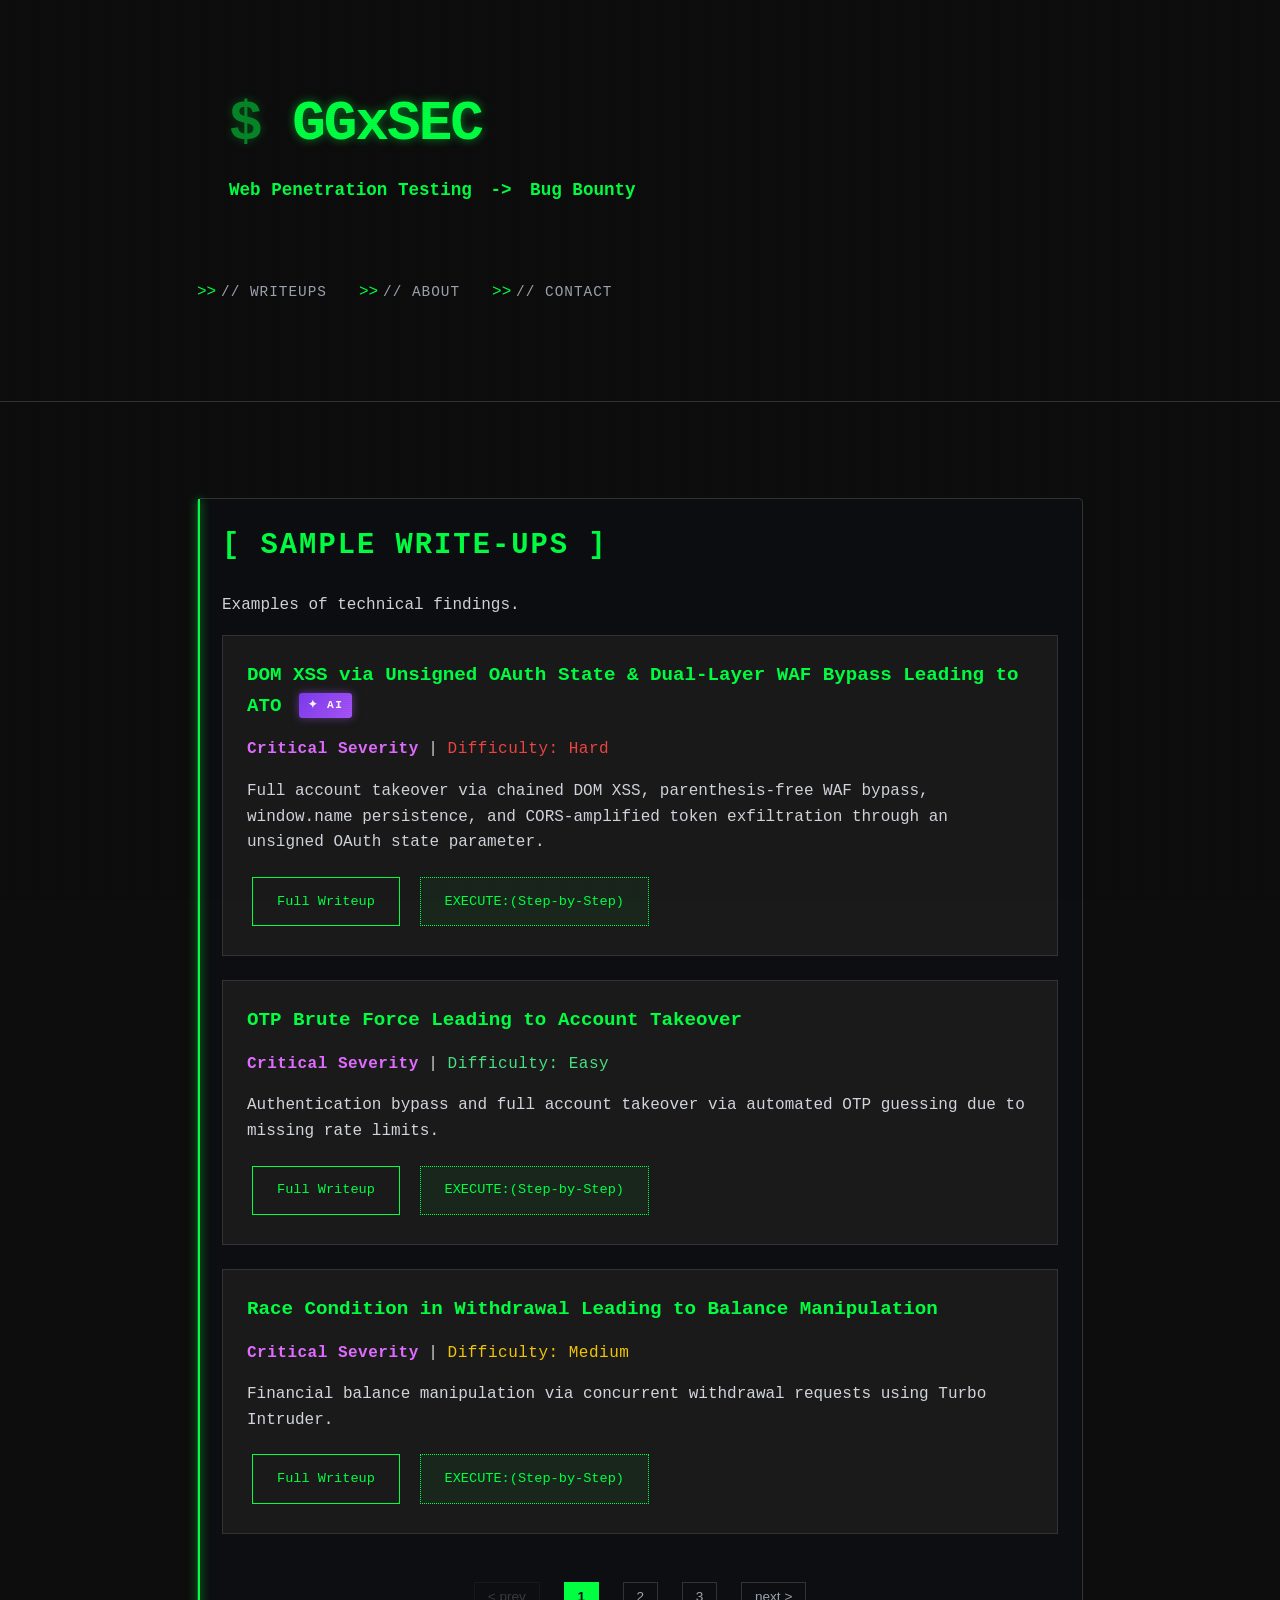
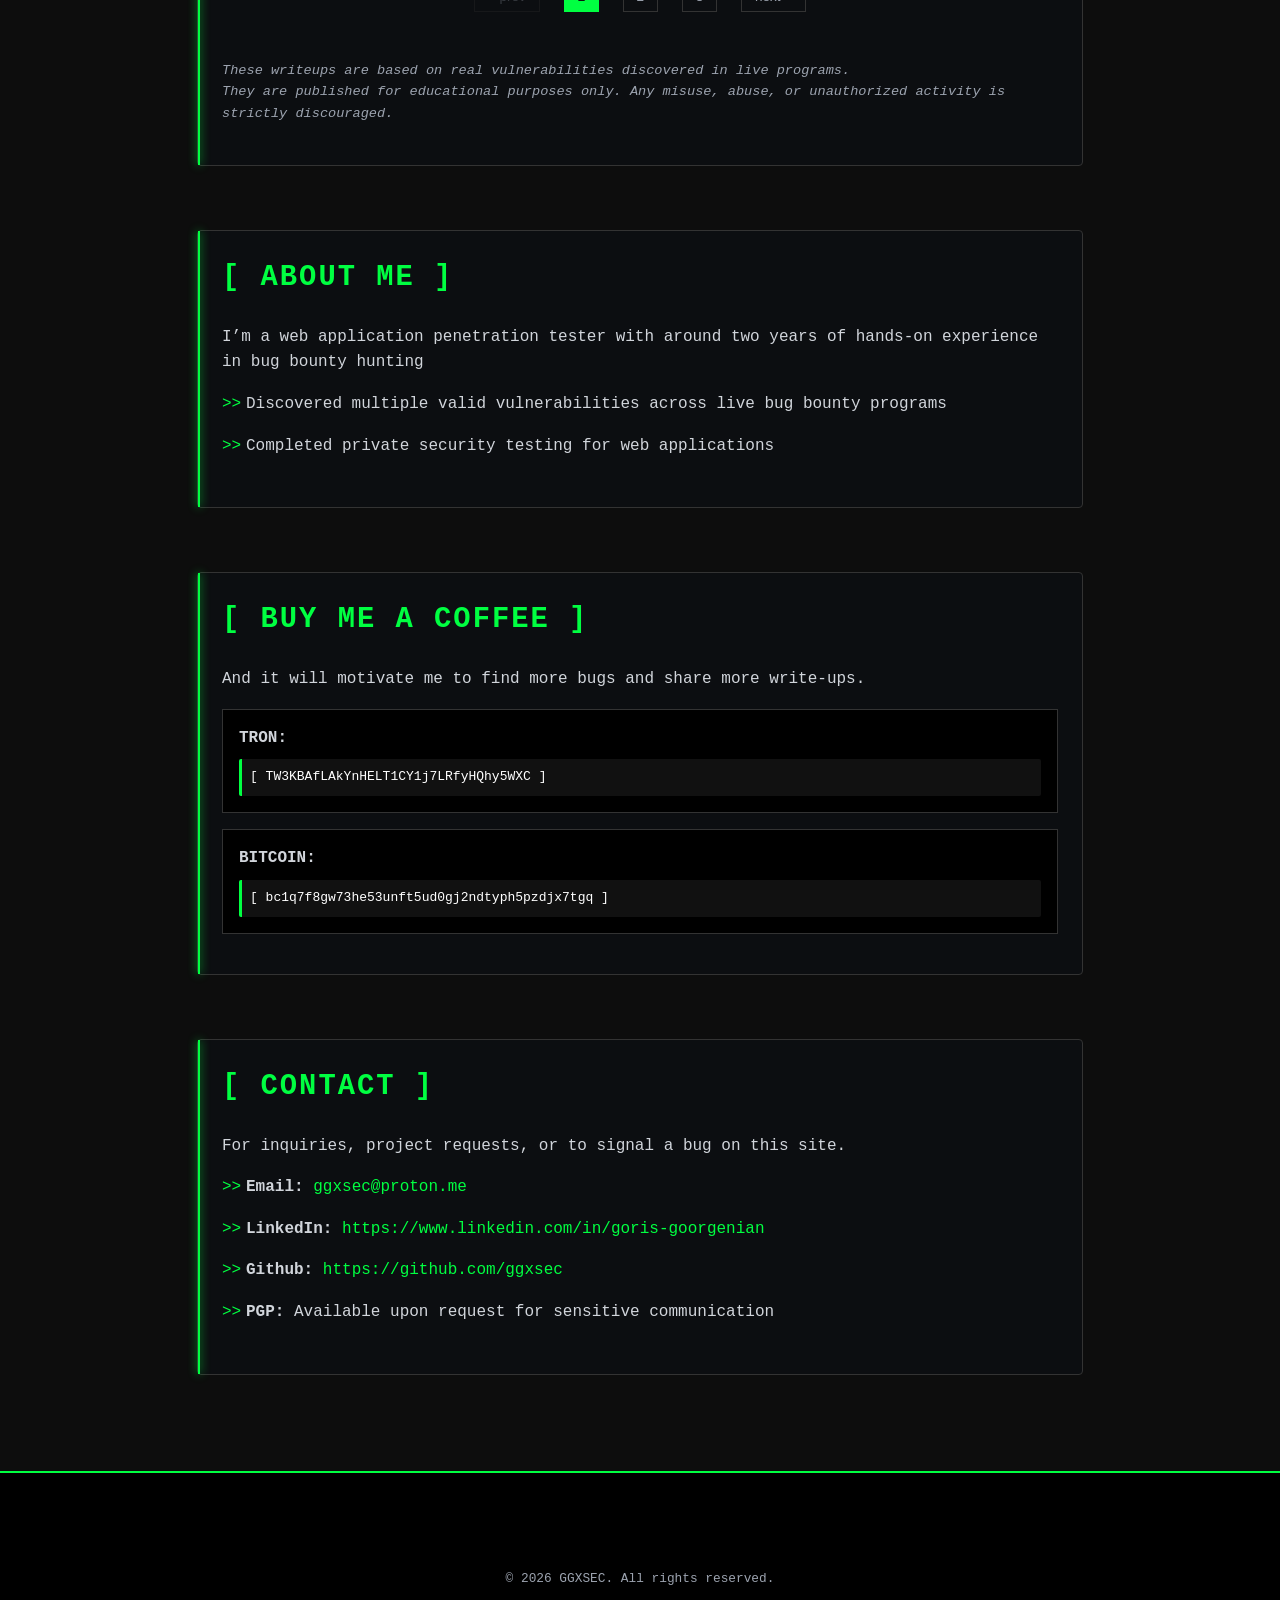
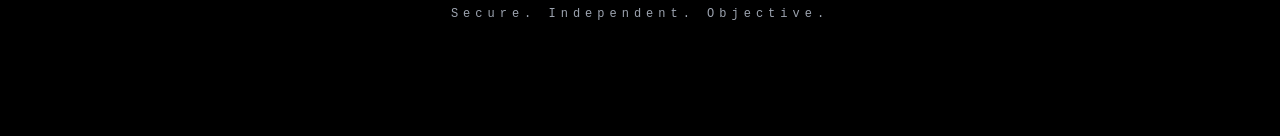
<file: index.html>
<!DOCTYPE html>
<html lang="en">

<head>

    <!-- Google tag (gtag.js) -->
    <script async src="https://www.googletagmanager.com/gtag/js?id=G-PV8HB6EDBG"></script>
    <script>
        window.dataLayer = window.dataLayer || [];
        function gtag() { dataLayer.push(arguments); }
        gtag('js', new Date());

        gtag('config', 'G-PV8HB6EDBG');
    </script>

    <meta charset="UTF-8">
    <meta name="viewport" content="width=device-width, initial-scale=1.0">
    <meta http-equiv="Content-Type" content="text/html; charset=utf-8">

    <!-- Security Headers Documentation Meta Tags -->
    <!-- Note: These are for information only. Real headers must be set in server config. -->
    <meta http-equiv="X-Frame-Options" content="DENY">
    <meta http-equiv="X-Content-Type-Options" content="nosniff">
    <meta http-equiv="Strict-Transport-Security" content="max-age=31536000; includeSubDomains">
    <meta http-equiv="Content-Security-Policy" content="default-src 'self'; style-src 'self' 'unsafe-inline';">

    <title>BugHunter | Web Penetration Tester</title>
    <link rel="stylesheet" href="style.css">
</head>

<body>

    <header>
        <div class="container header-content">
            <div class="logo-area">
                <h1>GGxSEC</h1>
                <p class="tagline">
                    <span class="highlight">Web Penetration Testing <span class="flash">-&gt;</span> Bug Bounty
                    </span><br>

                </p>
            </div>
            <nav class="main-nav">
                <ul>
                    <li><a href="#writeups">// WRITEUPS</a></li>
                    <li><a href="#about">// ABOUT</a></li>
                    <li><a href="#support">// CONTACT</a></li>
                </ul>
            </nav>
        </div>
    </header>


    <main class="container">


        <section id="writeups">
            <h2>Sample Write-ups</h2>
            <p>Examples of technical findings.</p>
            <div id="writeup-gallery" class="writeup-list">
                <!-- Content injected via interactive.js -->
                <p style="text-align: center; opacity: 0.5; grid-column: 1 / -1; padding: 3rem;">Loading write-up
                    modules...</p>
            </div>

            <div id="pagination-controls" class="pagination">
                <!-- Buttons injected via interactive.js -->
            </div>

            <p class="note">These writeups are based on real vulnerabilities discovered in live programs. </br>They are
                published for educational purposes only. Any misuse, abuse, or unauthorized activity is strictly
                discouraged.
            </p>
        </section>



        <section id="about">
            <h2>About Me</h2>
            <p>I’m a web application penetration tester with around two years of hands-on experience in bug bounty
                hunting</p>
            <ul>
                <li>Discovered multiple valid vulnerabilities across live bug bounty programs</li>
                <li>Completed private security testing for web applications</li>
            </ul>
        </section>



        <section id="support">
            <h2>Buy Me a Coffee</h2>
            <p>And it will motivate me to find more bugs and share more write-ups.</p>
            <div class="crypto-addresses">
                <div class="crypto-card">
                    <strong>TRON:</strong>
                    <code>[ TW3KBAfLAkYnHELT1CY1j7LRfyHQhy5WXC ]</code>
                </div>
                <div class="crypto-card">
                    <strong>BITCOIN:</strong>
                    <code>[ bc1q7f8gw73he53unft5ud0gj2ndtyph5pzdjx7tgq ]</code>
                </div>
            </div>
        </section>

        <section id="contact">
            <h2>Contact</h2>
            <p>For inquiries, project requests, or to signal a bug on this site.</p>
            <ul>
                <li><strong>Email:</strong> <a href="mailto:ggxsec@proton.me">ggxsec@proton.me</a></li>
                <li><strong>LinkedIn:</strong> <a
                        href="https://www.linkedin.com/in/goris-goorgenian-04738b329">https://www.linkedin.com/in/goris-goorgenian</a>
                </li>
                <li><strong>Github:</strong> <a href="https://github.com/ggxsec">https://github.com/ggxsec</a></li>
                <li><strong>PGP:</strong> Available upon request for sensitive communication</li>
            </ul>
        </section>



    </main>

    <footer>
        <div class="container">
            <p>&copy; 2026 GGXSEC. All rights reserved.</p>
            <p class="footer-note">Secure. Independent. Objective.</p>
        </div>
    </footer>

    <script src="interactive.js"></script>
    <button id="scroll-top" class="btn-scroll-top" title="Back to Top">
        <span class="arrow">↑</span>
        <span class="text">TOP</span>
    </button>
</body>

</html>
</file>
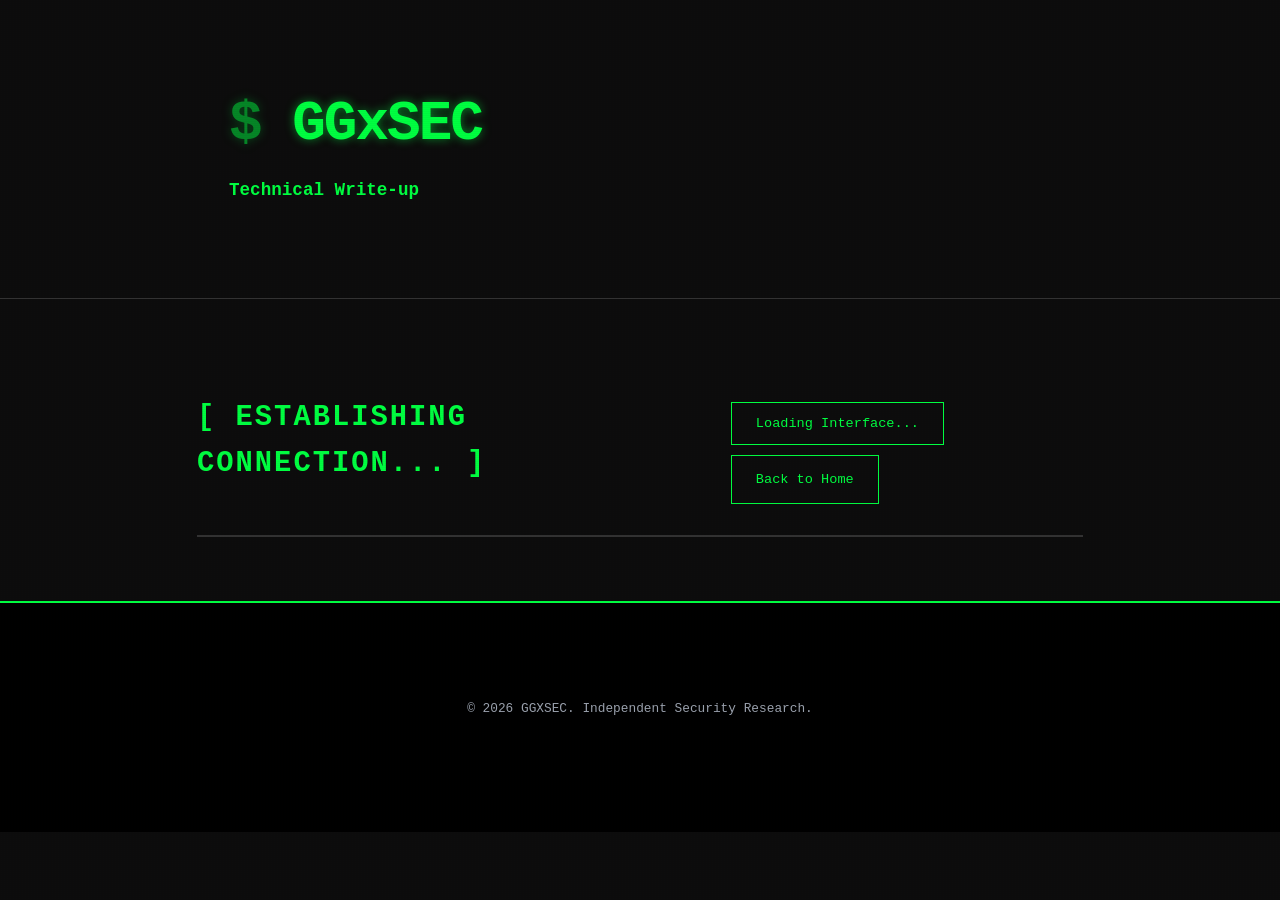
<file: writeup.html>
<!DOCTYPE html>
<html lang="en">

<head>
    
<!-- Google tag (gtag.js) -->
<script async src="https://www.googletagmanager.com/gtag/js?id=G-PV8HB6EDBG"></script>
<script>
  window.dataLayer = window.dataLayer || [];
  function gtag(){dataLayer.push(arguments);}
  gtag('js', new Date());

  gtag('config', 'G-PV8HB6EDBG');
</script>

    <meta charset="UTF-8">
    <meta name="viewport" content="width=device-width, initial-scale=1.0">
    <title>Write-up Viewer | GGxSEC</title>
    <link rel="stylesheet" href="style.css">
</head>

<body class="writeup-page">

    <header>
        <div class="container">
            <h1>GGxSEC</h1>
            <p class="tagline">
                <span class="highlight">Technical Write-up</span>
            </p>
        </div>
    </header>

    <main class="container">
        <div id="viewer-header">
            <h2 id="viewer-title">Establishing Connection...</h2>
            <div class="viewer-controls">
                <button id="mode-toggle" class="btn-outline-terminal">Loading Interface...</button>
                <a href="index.html" class="btn-outline-terminal">Back to Home</a>
            </div>
        </div>

        <div id="writeup-content">
            <!-- Content dynamically injected here -->
        </div>
    </main>

    <footer>
        <div class="container">
            <p>&copy; 2026 GGXSEC. Independent Security Research.</p>
        </div>
    </footer>

    <script src="interactive.js"></script>
</body>

</html>
</file>
<file: style.css>
/* 
   BugHunter Stylesheet
   Theme: Modern-Simple-Hacker (Dark)
   Background: #0a0f1e
   Accent: #4ade80
*/

:root {
    --bg-color: #0d0d0d;
    /* Charcoal black background */
    --card-bg: #1a1a1a;
    --text-primary: #d1d5db;
    /* Light gray for primary text */
    --text-muted: #9ca3af;
    /* Medium gray for muted text */
    --accent-color: #00ff41;
    /* Classic Terminal green */
    --accent-hover: #ffffff;
    --border-color: #333333;
    --shadow-color: rgba(0, 255, 65, 0.1);
    --font-mono: 'JetBrains Mono', 'Fira Code', 'Ubuntu Mono', 'Source Code Pro', 'Courier New', Courier, monospace;
}

* {
    margin: 0;
    padding: 0;
    box-sizing: border-box;
    cursor: url('data:image/svg+xml;utf8,<svg xmlns="http://www.w3.org/2000/svg" width="20" height="20" style="fill:%2300ff41;stroke:white;stroke-width:1"><path d="M0,0 L20,10 L0,20 Z"/></svg>'), auto;
    /* Terminal-style cursor */
}

html {
    scroll-behavior: smooth;
}

body {
    background-color: var(--bg-color);
    color: var(--text-primary);
    font-family: var(--font-mono);
    /* Monospace globally */
    line-height: 1.6;
    overflow-x: hidden;
    position: relative;
}

/* Subtle scanlines effect */
body::after {
    content: "";
    position: fixed;
    top: 0;
    left: 0;
    width: 100%;
    height: 100%;
    background: linear-gradient(rgba(18, 16, 16, 0) 50%, rgba(0, 0, 0, 0.25) 50%), linear-gradient(90deg, rgba(255, 0, 0, 0.06), rgba(0, 255, 0, 0.02), rgba(0, 0, 255, 0.06));
    background-size: 100% 2px, 3px 100%;
    pointer-events: none;
    z-index: 9999;
    opacity: 0.1;
}

.container {
    max-width: 950px;
    margin: 0 auto;
    padding: 2rem;
}

/* Header */
header {
    background-color: var(--bg-color);
    border-bottom: 1px solid var(--border-color);
    padding: 3rem 0;
    margin-bottom: 4rem;
}

.header-content {
    display: flex;
    justify-content: space-between;
    align-items: flex-start;
    flex-wrap: wrap;
    gap: 2rem;
}

.main-nav ul {
    list-style: none;
    display: flex;
    gap: 2rem;
    padding: 0;
    margin: 0;
}

.main-nav a {
    color: var(--text-muted);
    text-decoration: none;
    font-family: var(--font-mono);
    font-size: 0.9rem;
    letter-spacing: 1px;
    transition: all 0.3s ease;
    border-bottom: 1px solid transparent;
}

.main-nav a:hover {
    color: var(--accent-color);
    border-bottom: 1px solid var(--accent-color);
    text-shadow: 0 0 8px var(--shadow-color);
}

header h1 {
    font-size: 3.5rem;
    color: var(--accent-color);
    letter-spacing: -2px;
    margin-bottom: 0.5rem;
    text-shadow: 0 0 10px rgba(0, 255, 65, 0.5);
    padding-left: 2rem;
}

header h1::before {
    content: "$ ";
    /* Command line prompt */
    opacity: 0.5;
}

.tagline {
    color: var(--text-muted);
    font-size: 1.1rem;
    padding-left: 2rem;
    line-height: 1.4;
}

.tagline .highlight,
.tagline .cursor-line {
    color: var(--accent-color);
    font-weight: bold;
    display: block;
}

.tagline .highlight {
    margin-bottom: 0.3rem;
}

/* Blinking terminal cursor effect on second line only */
.tagline .cursor-line::after {
    content: "-";
    animation: blink 0.8s step-end infinite;
    opacity: 0.8;
    margin-left: 2px;
    display: inline-block;
}

.cmd-text {
    display: inline-block;
    vertical-align: bottom;
    width: 0;
    overflow: hidden;
    white-space: nowrap;
    color: var(--accent-color);
    opacity: 0.8;
    animation: typing-deleting 8s steps(60, end) infinite;
}

@keyframes typing-deleting {

    0%,
    5% {
        width: 1ch;
    }

    45%,
    75% {
        width: 49ch;
    }

    95%,
    100% {
        width: 1ch;
    }
}

@keyframes blink {

    0%,
    100% {
        opacity: 1;
    }

    50% {
        opacity: 0;
    }
}

/* Sections */
section {
    margin-bottom: 4rem;
    padding: 1.5rem;
    border: 1px solid var(--border-color);
    background-color: rgba(13, 17, 23, 0.5);
    border-radius: 4px;
    /* Less rounded for more technical look */
    position: relative;
    transition: all 0.3s ease;
}

section::before {
    content: "";
    position: absolute;
    top: 0;
    left: 0;
    width: 2px;
    height: 100%;
    background-color: var(--accent-color);
    box-shadow: 0 0 10px var(--accent-color);
}

section:hover {
    border-color: var(--accent-color);
    box-shadow: 0 0 15px rgba(0, 255, 65, 0.1);
}

h2 {
    color: var(--accent-color);
    font-size: 1.8rem;
    margin-bottom: 1.5rem;
    text-transform: uppercase;
    letter-spacing: 2px;
}

h2::before {
    content: "[ ";
}

h2::after {
    content: " ]";
}

h3 {
    color: var(--accent-color);
    margin-bottom: 1rem;
    font-size: 1.2rem;
}

p,
li {
    margin-bottom: 1rem;
    color: var(--text-primary);
    font-size: 1rem;
}

ul {
    list-style-type: none;
    margin-bottom: 1.5rem;
}

ul li {
    position: relative;
    padding-left: 1.5rem;
}

ul li::before {
    content: ">> ";
    position: absolute;
    left: 0;
    color: var(--accent-color);
}

.note {
    font-size: 0.85rem;
    color: var(--text-muted);
    font-style: italic;
    margin-top: 1rem;
}

/* Grids & Cards */
.card-grid {
    display: grid;
    grid-template-columns: repeat(auto-fit, minmax(280px, 1fr));
    gap: 1.5rem;
    margin-top: 1rem;
}

.card {
    background-color: var(--card-bg);
    padding: 1.5rem;
    border: 1px solid var(--border-color);
}

.card h3 {
    border-bottom: 1px solid var(--border-color);
    padding-bottom: 0.5rem;
}

/* Writeups */
.writeup-item {
    background-color: var(--card-bg);
    padding: 1.5rem;
    margin-bottom: 1.5rem;
    border: 1px solid var(--border-color);
}


.btn-link:hover {
    background-color: var(--accent-color);
    color: var(--bg-color);
    box-shadow: 0 0 10px var(--accent-color);
}

/* Crypto Section */
.crypto-card {
    background-color: #000;
    padding: 1rem;
    margin-bottom: 1rem;
    display: flex;
    flex-direction: column;
    gap: 0.5rem;
    border: 1px solid var(--border-color);
}

/* Block-level code (crypto cards, etc.) */
code {
    color: #fff;
    background-color: #111;
    padding: 0.5rem;
    border-radius: 2px;
    word-break: break-all;
    border-left: 3px solid var(--accent-color);
}

/* Inline code inside prose — subtle, readable */
p code, li code, h3 code, h4 code {
    color: var(--accent-color);
    background-color: rgba(0, 255, 65, 0.07);
    padding: 0.1rem 0.35rem;
    border-radius: 3px;
    border-left: none;
    font-size: 0.92em;
    word-break: normal;
}

/* Contact Links */
#contact a {
    color: var(--accent-color);
    text-decoration: none;
}

#contact a:hover {
    background-color: var(--accent-color);
    color: var(--bg-color);
}

/* Footer */
footer {
    text-align: center;
    padding: 4rem 2rem;
    background-color: #000;
    border-top: 2px solid var(--accent-color);
}

footer p {
    font-size: 0.8rem;
    color: var(--text-muted);
}

.footer-note {
    font-size: 0.75rem !important;
    margin-top: 1rem;
    letter-spacing: 5px;
}

.flash {
    animation: flash-blink 0.7s step-end infinite;
    color: var(--accent-color);
    margin: 0 0.5rem;
}

@keyframes flash-blink {

    0%,
    100% {
        opacity: 1;
    }

    50% {
        opacity: 0;
    }
}

/* Unified Button Styles */
.btn-terminal,
.btn-outline-terminal,
.btn-dotted {
    display: inline-block;
    padding: 0.8rem 1.5rem;
    font-family: var(--font-mono);
    text-decoration: none;
    font-size: 0.85rem;
    cursor: pointer;
    transition: all 0.2s ease;
    border: 1px solid var(--accent-color);
    margin: 5px;
}

.btn-dotted {
    border: 1px dotted var(--accent-color);
    background-color: rgba(0, 255, 65, 0.05);
    color: var(--accent-color);
}

.btn-dotted:hover {
    background-color: var(--accent-color);
    color: var(--bg-color);
    border-style: solid;
    box-shadow: 0 0 10px var(--accent-color);
}

.btn-terminal {
    background-color: var(--accent-color);
    color: var(--bg-color);
    font-weight: bold;
}

.btn-terminal:hover {
    background-color: transparent;
    color: var(--accent-color);
    box-shadow: 0 0 10px var(--accent-color);
}

.btn-outline-terminal {
    background-color: transparent;
    color: var(--accent-color);
}

.btn-outline-terminal:hover {
    background-color: var(--accent-color);
    color: var(--bg-color);
    box-shadow: 0 0 10px var(--accent-color);
}


/* Writeup Page Specifics */
.writeup-page #writeup-content {
    margin-top: 2rem;
    line-height: 1.8;
}

#viewer-header {
    display: flex;
    justify-content: space-between;
    align-items: center;
    border-bottom: 2px solid var(--border-color);
    padding-bottom: 1.5rem;
    margin-bottom: 2rem;
}

.interactive-stop {
    background-color: rgba(0, 255, 65, 0.03);
    border: 2px dotted var(--accent-color);
    padding: 3rem;
    margin: 4rem auto;
    max-width: 800px;
    position: relative;
    border-radius: 8px;
    text-align: center;
}

.interactive-question {
    font-size: 1.2rem;
    color: #fff;
    margin-bottom: 1.5rem;
    font-weight: bold;
}

.interactive-stop::before {
    content: "INTERACTIVE STOP";
    position: absolute;
    top: -10px;
    left: 50%;
    transform: translateX(-50%);
    background-color: var(--bg-color);
    padding: 0 10px;
    font-size: 0.7rem;
    color: var(--accent-color);
    letter-spacing: 2px;
}

.opt-btn {
    width: 100%;
    margin: 10px 0;
    text-align: left;
    background: #000;
    color: var(--text-primary);
    border: 1px solid var(--border-color);
    padding: 1.2rem;
    cursor: pointer;
    font-family: var(--font-mono);
}

.opt-btn:hover:not(:disabled) {
    border-color: var(--accent-color);
    color: var(--accent-color);
}

.selected-correct {
    border-color: #00ff41 !important;
    background-color: rgba(0, 255, 65, 0.1) !important;
}

.selected-incorrect {
    border-color: #ff4a4a !important;
    background-color: rgba(255, 74, 74, 0.1) !important;
}

.feedback {
    margin: 1.5rem 0;
    padding: 1rem;
    font-weight: bold;
}

.feedback.correct {
    color: #00ff41;
}

.feedback.incorrect {
    color: #ff4a4a;
}

.next-btn {
    margin-top: 1rem;
    background: var(--accent-color);
    color: var(--bg-color);
    border: none;
    padding: 1rem 2rem;
    width: 100%;
    font-family: var(--font-mono);
    font-weight: bold;
    cursor: pointer;
}

.severity-high {
    color: #ff4757;
    font-weight: bold;
    font-variant-ligatures: none;
    letter-spacing: 0.5px;
}

.severity-medium {
    color: #ffd32a;
    font-weight: bold;
    font-variant-ligatures: none;
    letter-spacing: 0.5px;
}

.severity-informative {
    color: #3498db;
    font-weight: bold;
    font-variant-ligatures: none;
    letter-spacing: 0.5px;
}

.severity-critical {
    color: #e06cff;
    font-weight: bold;
    font-variant-ligatures: none;
    letter-spacing: 0.5px;
}

.difficulty-easy {
    color: #4ade80;
    font-weight: 500;
    font-variant-ligatures: none;
    letter-spacing: 0.5px;
}

.difficulty-medium {
    color: #f1c406;
    font-weight: 500;
    font-variant-ligatures: none;
    letter-spacing: 0.5px;
}

.difficulty-hard {
    color: #ef4444;
    font-weight: 500;
    font-variant-ligatures: none;
    letter-spacing: 0.5px;
}

/* AI Badge */
.ai-badge {
    display: inline-block;
    background: linear-gradient(135deg, #7c3aed, #a855f7);
    color: #fff;
    font-size: 0.7rem;
    font-weight: bold;
    letter-spacing: 1.5px;
    padding: 0.2rem 0.55rem;
    border-radius: 3px;
    vertical-align: middle;
    margin-left: 0.4rem;
    box-shadow: 0 0 8px rgba(168, 85, 247, 0.5);
    animation: ai-pulse 2.5s ease-in-out infinite;
    text-transform: uppercase;
    cursor: default;
}

@keyframes ai-pulse {
    0%, 100% { box-shadow: 0 0 6px rgba(168, 85, 247, 0.4); }
    50%       { box-shadow: 0 0 14px rgba(168, 85, 247, 0.85); }
}

/* Code Blocks */
.terminal-code {
    background-color: #000;
    border: 1px solid var(--border-color);
    padding: 1.5rem;
    margin: 1.5rem 0;
    border-radius: 4px;
    overflow-x: auto;
    font-family: 'JetBrains Mono', monospace;
    font-size: 0.85rem;
    line-height: 1.5;
    color: #f8f8f2;
}

.terminal-code .comment {
    color: #6272a4;
    font-style: italic;
}

.terminal-code .keyword {
    color: #ff79c6;
}

.terminal-code .function {
    color: #50fa7b;
}

.terminal-code .string {
    color: #f1fa8c;
}

.terminal-code .number {
    color: #bd93f9;
}

/* Writeup Images */
.writeup-image {
    max-width: 100%;
    height: 500px;
    border: 1px solid var(--border-color);
    margin: 1.5rem 0;
    border-radius: 4px;
    box-shadow: 0 0 10px rgba(0, 255, 65, 0.1);
}

.writeup-image:hover {
    border-color: var(--accent-color);
    box-shadow: 0 0 15px rgba(0, 255, 65, 0.2);
}

/* Pagination Controls */
.pagination {
    display: flex;
    justify-content: center;
    gap: 1.5rem;
    margin: 3rem 0;
    font-family: var(--font-mono);
}

.page-btn {
    background-color: transparent;
    border: 1px solid var(--border-color);
    color: var(--text-muted);
    padding: 0.4rem 0.8rem;
    font-size: 0.85rem;
    text-decoration: none;
    transition: all 0.3s ease;
    cursor: pointer;
}

.page-btn:hover {
    border-color: var(--accent-color);
    color: var(--accent-color);
    box-shadow: 0 0 10px var(--shadow-color);
}

.page-btn.active {
    background-color: var(--accent-color);
    color: var(--bg-color);
    border-color: var(--accent-color);
    font-weight: bold;
}

.page-btn.disabled {
    opacity: 0.3;
    pointer-events: none;
    cursor: not-allowed;
}

/* Dynamic Gallery */
#writeup-gallery {
    min-height: 400px;
    transition: opacity 0.4s ease;
}

#writeup-gallery.loading {
    opacity: 0;
}

/* Utils */
.hidden {
    display: none !important;
}

.fade-in {
    animation: fadeIn 0.6s ease forwards;
}

@keyframes fadeIn {
    from {
        opacity: 0;
        transform: translateY(10px);
    }

    to {
        opacity: 1;
        transform: translateY(0);
    }
}


/* Scroll to Top Button */
.btn-scroll-top {
    position: fixed;
    bottom: 2rem;
    right: 2rem;
    background-color: var(--bg-color);
    border: 1px solid var(--accent-color);
    color: var(--accent-color);
    padding: 0.8rem 1rem;
    font-family: var(--font-mono);
    cursor: pointer;
    z-index: 1000;
    display: none;
    flex-direction: column;
    align-items: center;
    gap: 0.2rem;
    transition: all 0.3s ease;
    box-shadow: 0 0 10px rgba(0, 255, 65, 0.2);
}

.btn-scroll-top.show {
    display: flex;
}

.btn-scroll-top:hover {
    background-color: var(--accent-color);
    color: var(--bg-color);
    box-shadow: 0 0 20px var(--accent-color);
}

.btn-scroll-top .arrow {
    font-size: 1.2rem;
    font-weight: bold;
}

.btn-scroll-top .text {
    font-size: 0.7rem;
    letter-spacing: 1px;
}

/* Responsive */
@media (max-width: 768px) {
    .header-content {
        justify-content: center;
        text-align: center;
    }

    .logo-area {
        width: 100%;
        margin-bottom: 2rem;
    }

    .main-nav {
        width: 100%;
    }

    .main-nav ul {
        justify-content: center;
        gap: 1.5rem;
    }
}

@media (max-width: 600px) {
    #viewer-header {
        flex-direction: column;
        text-align: center;
        gap: 1rem;
    }

    header {
        padding: 2rem 0;
        text-align: center;
    }

    header h1 {
        font-size: 1.8rem;
        padding-left: 0;
        margin-bottom: 0.8rem;
    }

    header h1::before {
        display: none;
    }

    .tagline {
        font-size: 0.85rem;
        padding-left: 0;
        max-width: 95%;
        margin: 0 auto;
        text-align: center;
    }

    .cmd-text {
        animation: none !important;
        /* Disable width animation on mobile */
        width: auto !important;
        overflow: visible !important;
        white-space: normal !important;
        display: inline !important;
        color: var(--accent-color);
        opacity: 1 !important;
        line-height: 1.5;
    }

    .main-nav a {
        font-size: 0.75rem;
    }

    .container {
        padding: 0.8rem;
    }

    section {
        padding: 1.5rem 1rem 1.5rem 2.8rem;
        margin-bottom: 1.5rem;
        text-align: left;
    }

    h2 {
        font-size: 1.3rem;
    }

    .interactive-stop {
        padding: 1.5rem;
        margin: 2rem 0;
    }

    .terminal-code {
        padding: 1rem;
        font-size: 0.75rem;
    }

    .btn-scroll-top {
        bottom: 1rem;
        right: 1rem;
        padding: 0.5rem 0.7rem;
    }

    .writeup-actions {
        display: flex;
        flex-direction: column;
        gap: 1rem;
    }

    .writeup-actions .btn-dotted,
    .writeup-actions .btn-outline-terminal {
        width: 100%;
        text-align: center;
    }
}
</file>
